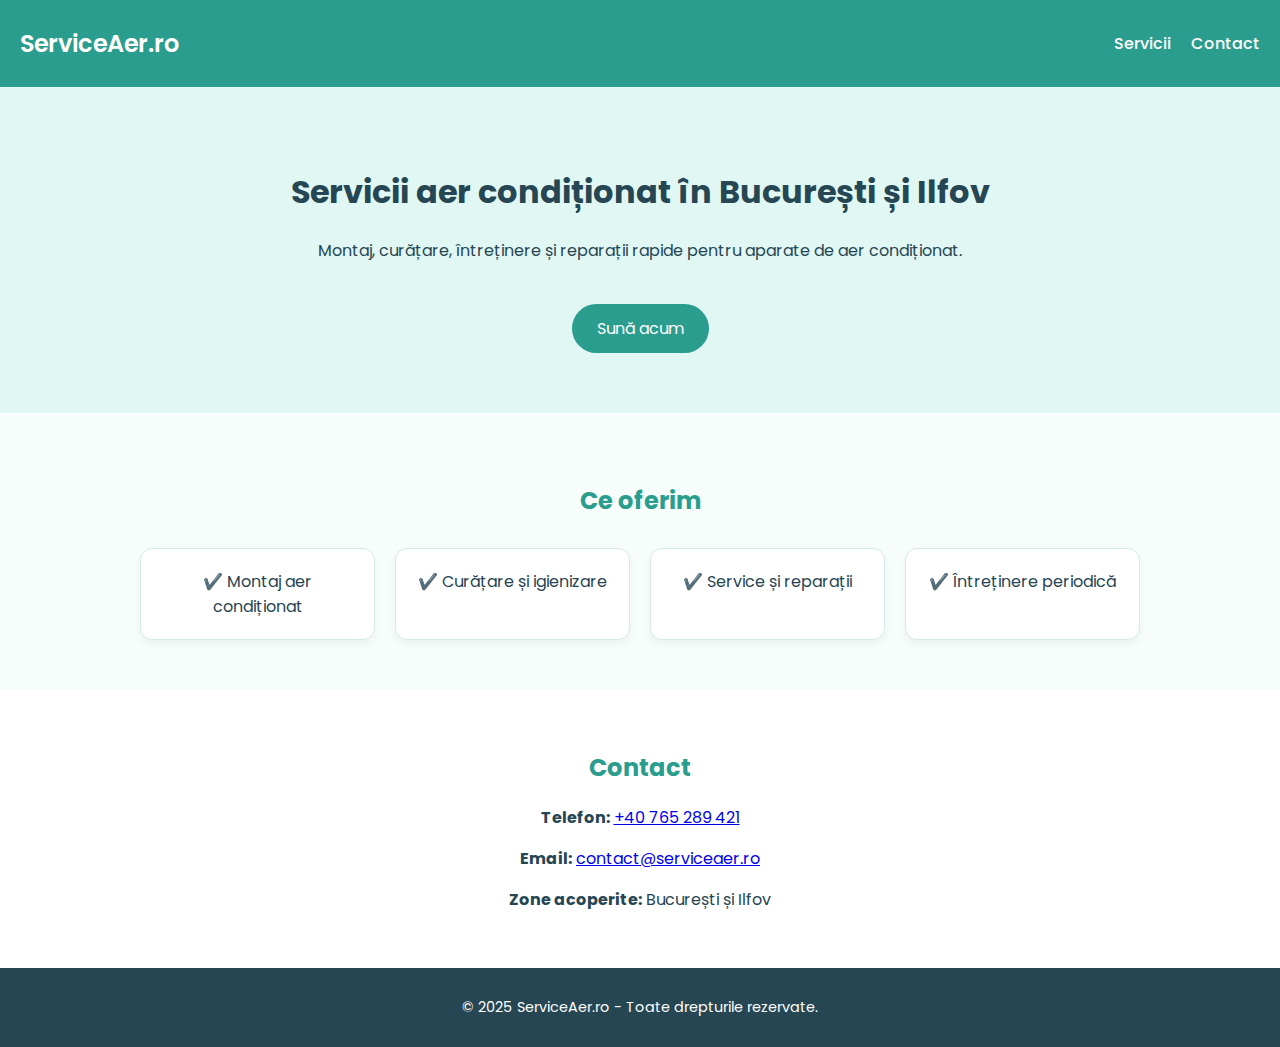
<file: index.html>
<!DOCTYPE html>
<html lang="ro">
<head>
    <meta charset="UTF-8">
    <meta name="viewport" content="width=device-width, initial-scale=1.0">
    <meta name="description" content="Service aer condiționat București și Ilfov - Montaj, curățare, întreținere, reparații rapide.">
    <title>Service Aer București | ServiceAer.ro</title>
    <link rel="stylesheet" href="styles.css?v=2">
    <link href="https://fonts.googleapis.com/css2?family=Poppins:wght@400;600&display=swap" rel="stylesheet">
</head>
<body>
<div class="page-wrapper">
    <header>
        <div class="logo">ServiceAer.ro</div>
        <nav>
            <ul>
                <li><a href="#servicii">Servicii</a></li>
                <li><a href="#contact">Contact</a></li>
            </ul>
        </nav>
    </header>

    <section class="hero">
        <h1>Servicii aer condiționat în București și Ilfov</h1>
        <p>Montaj, curățare, întreținere și reparații rapide pentru aparate de aer condiționat.</p>
        <a href="tel:+40765289421" class="call-button">Sună acum</a>
    </section>

    <section id="servicii" class="services">
        <h2>Ce oferim</h2>
        <div class="service-cards">
            <div class="card">✔️ Montaj aer condiționat</div>
            <div class="card">✔️ Curățare și igienizare</div>
            <div class="card">✔️ Service și reparații</div>
            <div class="card">✔️ Întreținere periodică</div>
        </div>
    </section>

    <section id="contact" class="contact">
        <h2>Contact</h2>
        <p><strong>Telefon:</strong> <a href="tel:+40765289421">+40 765 289 421</a></p>
        <p><strong>Email:</strong> <a href="mailto:contact@serviceaer.ro">contact@serviceaer.ro</a></p>
        <p><strong>Zone acoperite:</strong> București și Ilfov</p>
    </section>

    <footer>
        <p>&copy; 2025 ServiceAer.ro - Toate drepturile rezervate.</p>
    </footer>
</div>
</body>
</html>
</file>
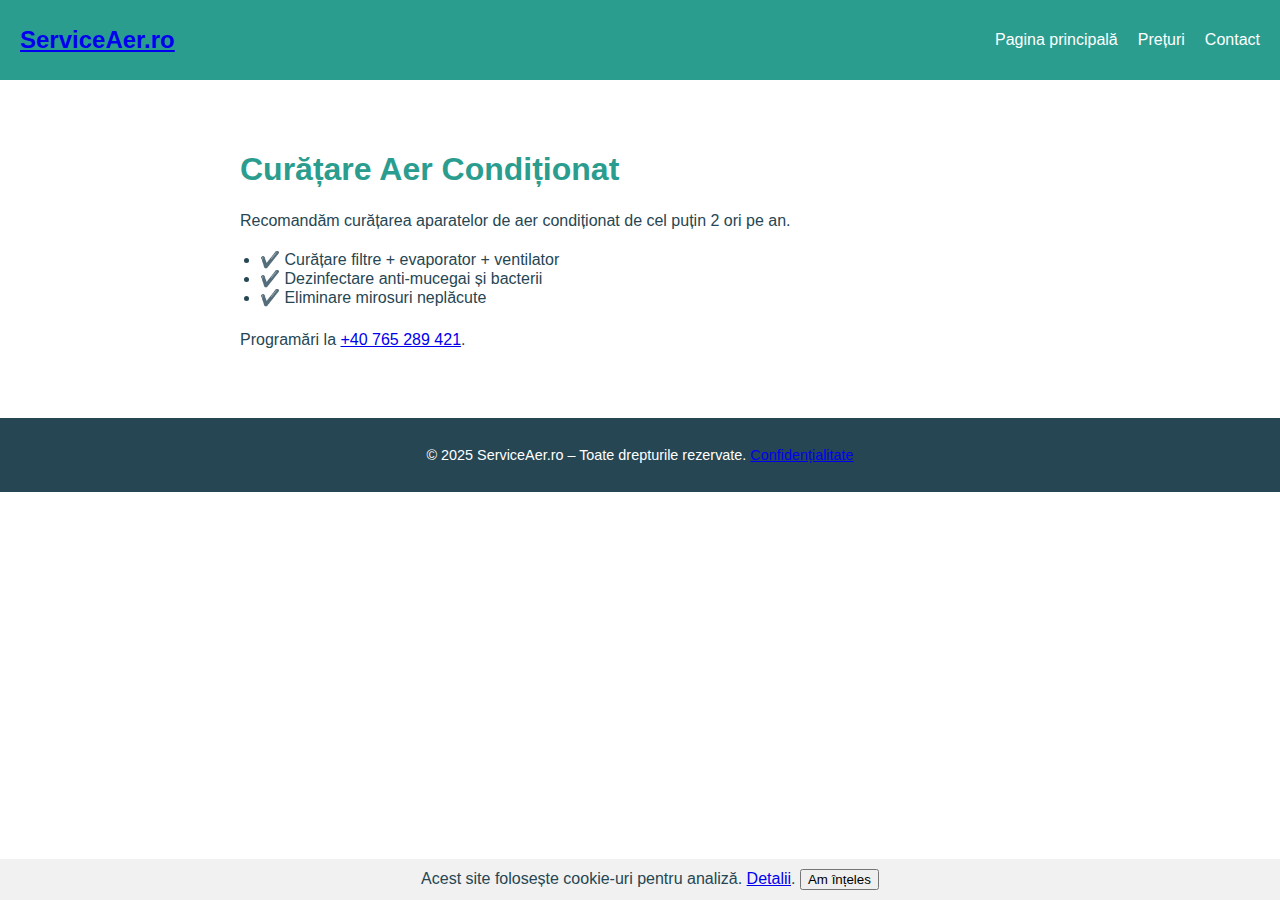
<file: curatare-aer-conditionat.html>
<!DOCTYPE html>
<html lang="ro">
<head>
  <meta charset="UTF-8" />
  <meta name="viewport" content="width=device-width, initial-scale=1" />
  <title>Curățare Aer Condiționat | Igienizare filtre și unități</title>
  <meta name="description" content="Curățare și igienizare profesională aer condiționat – eliminăm bacteriile și mirosurile neplăcute.">
  <link rel="canonical" href="https://www.serviceaer.ro/curatare-aer-conditionat.html">
  <meta name="robots" content="index, follow">
  <link rel="stylesheet" href="styles.css?v=3" />
  <!-- Google tag (gtag.js) -->
  <script async src="https://www.googletagmanager.com/gtag/js?id=G-643NTCEEEY"></script>
  <script>
    window.dataLayer = window.dataLayer || [];
    function gtag(){dataLayer.push(arguments);}
    gtag('js', new Date());

    gtag('config', 'G-643NTCEEEY');
  </script>
</head>
<body>
  
<header>
  <div class="logo"><a href="/" class="logo-link">ServiceAer.ro</a></div>
  <nav>
    <ul>
      <li><a href="/">Pagina principală</a></li>
      <li><a href="preturi.html">Prețuri</a></li>
      <li><a href="/#contact">Contact</a></li>
    </ul>
  </nav>
</header>

    <!-- <div class="logo">ServiceAer.ro</div> -->
      </header>

  <main class="seo-content">
    <h1>Curățare Aer Condiționat</h1>
    
<p>Recomandăm curățarea aparatelor de aer condiționat de cel puțin 2 ori pe an.</p>
<ul>
  <li>✔️ Curățare filtre + evaporator + ventilator</li>
  <li>✔️ Dezinfectare anti-mucegai și bacterii</li>
  <li>✔️ Eliminare mirosuri neplăcute</li>
</ul>
<p>Programări la <a href="tel:+40765289421">+40 765 289 421</a>.</p>

  </main>

  <footer>
    <p>&copy; 2025 ServiceAer.ro – Toate drepturile rezervate. <a href="politica-confidentialitate.html">Confidențialitate</a></p>
  </footer>

  
<!-- Cookie notice (global) -->
<div id="cookie-banner" style="position:fixed; bottom:0; width:100%; background:#f1f1f1; padding:10px; text-align:center; z-index:1000; display:none;">
  Acest site folosește cookie-uri pentru analiză. <a href="politica-confidentialitate.html">Detalii</a>.
  <button onclick="acceptCookies()">Am înțeles</button>
</div>

<script>
  function acceptCookies() {
    localStorage.setItem('cookiesAccepted', 'true');
    document.getElementById('cookie-banner').style.display = 'none';
  }

  window.addEventListener('DOMContentLoaded', function () {
    if (!localStorage.getItem('cookiesAccepted')) {
      document.getElementById('cookie-banner').style.display = 'block';
    }
  });
</script>
</body>
</file>
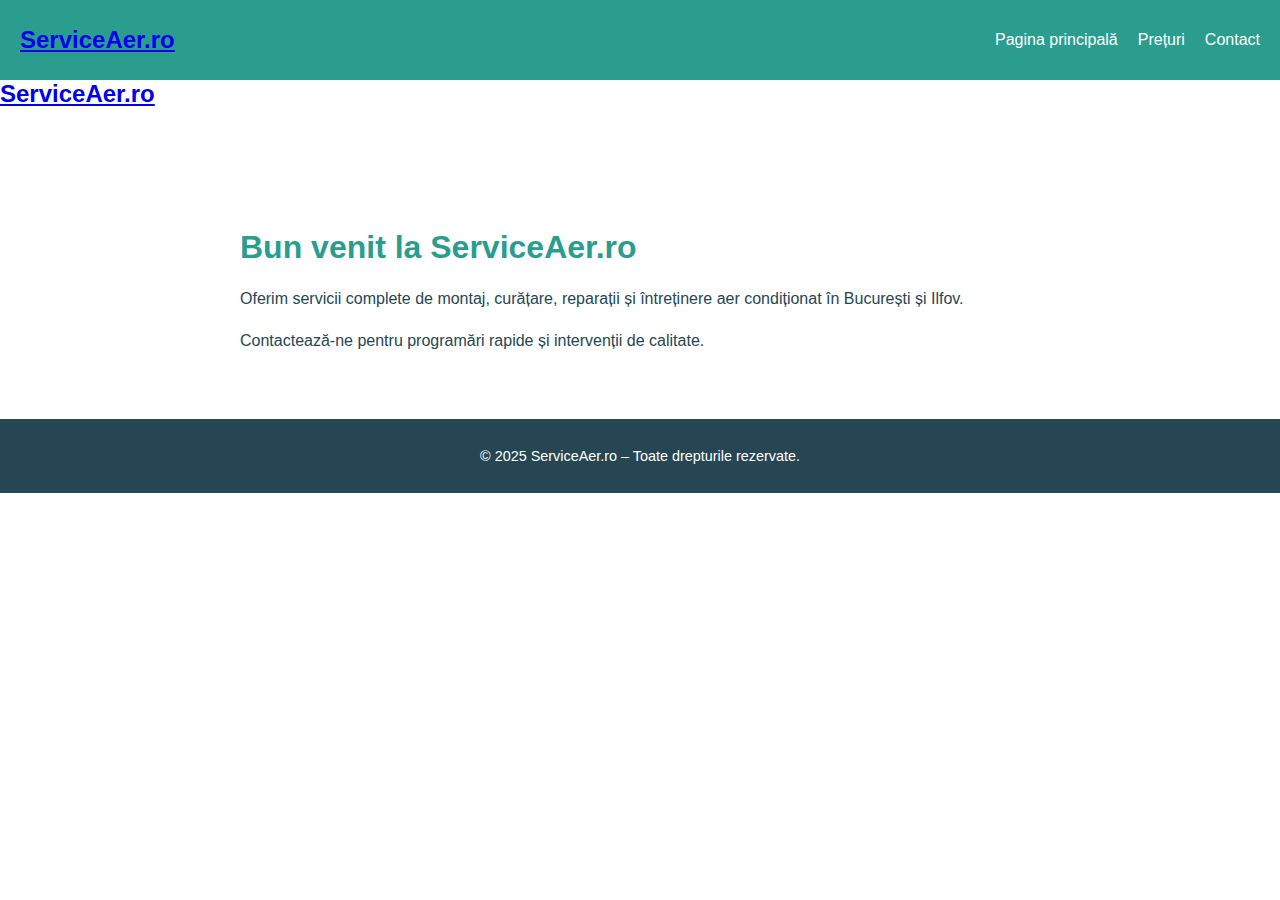
<file: home.html>
<!DOCTYPE html>
<html lang="ro">
<head>
  <meta charset="UTF-8" />
  <meta name="viewport" content="width=device-width, initial-scale=1" />
  <title>ServiceAer.ro - Servicii Aer Condiționat</title>
  <meta name="description" content="Home - ServiceAer.ro: Montaj, igienizare și reparații aer condiționat în București și Ilfov.">
  <link rel="canonical" href="https://www.serviceaer.ro/home.html">
  <link rel="stylesheet" href="styles.css?v=3" />
</head>
<body>
  
<header>
  <div class="logo"><a href="/" class="logo-link">ServiceAer.ro</a></div>
  <nav>
    <ul>
      <li><a href="/">Pagina principală</a></li>
      <li><a href="preturi.html">Prețuri</a></li>
      <li><a href="/#contact">Contact</a></li>
    </ul>
  </nav>
</header>

    <div class="logo"><a href="/" class="logo-link">ServiceAer.ro</a></div>
    <nav>
      <ul>
        <li><a href="/">Home</a></li>
        <li><a href="preturi.html">Prețuri</a></li>
        <li><a href="/#servicii">Servicii</a></li>
        <li><a href="/#contact">Contact</a></li>
      </ul>
    </nav>
  </header>

  <main class="seo-content">
    <h1>Bun venit la ServiceAer.ro</h1>
    <p>Oferim servicii complete de montaj, curățare, reparații și întreținere aer condiționat în București și Ilfov.</p>
    <p>Contactează-ne pentru programări rapide și intervenții de calitate.</p>
  </main>

  <footer>
    <p>&copy; 2025 ServiceAer.ro – Toate drepturile rezervate.</p>
  </footer>
</body>
</html>
</file>
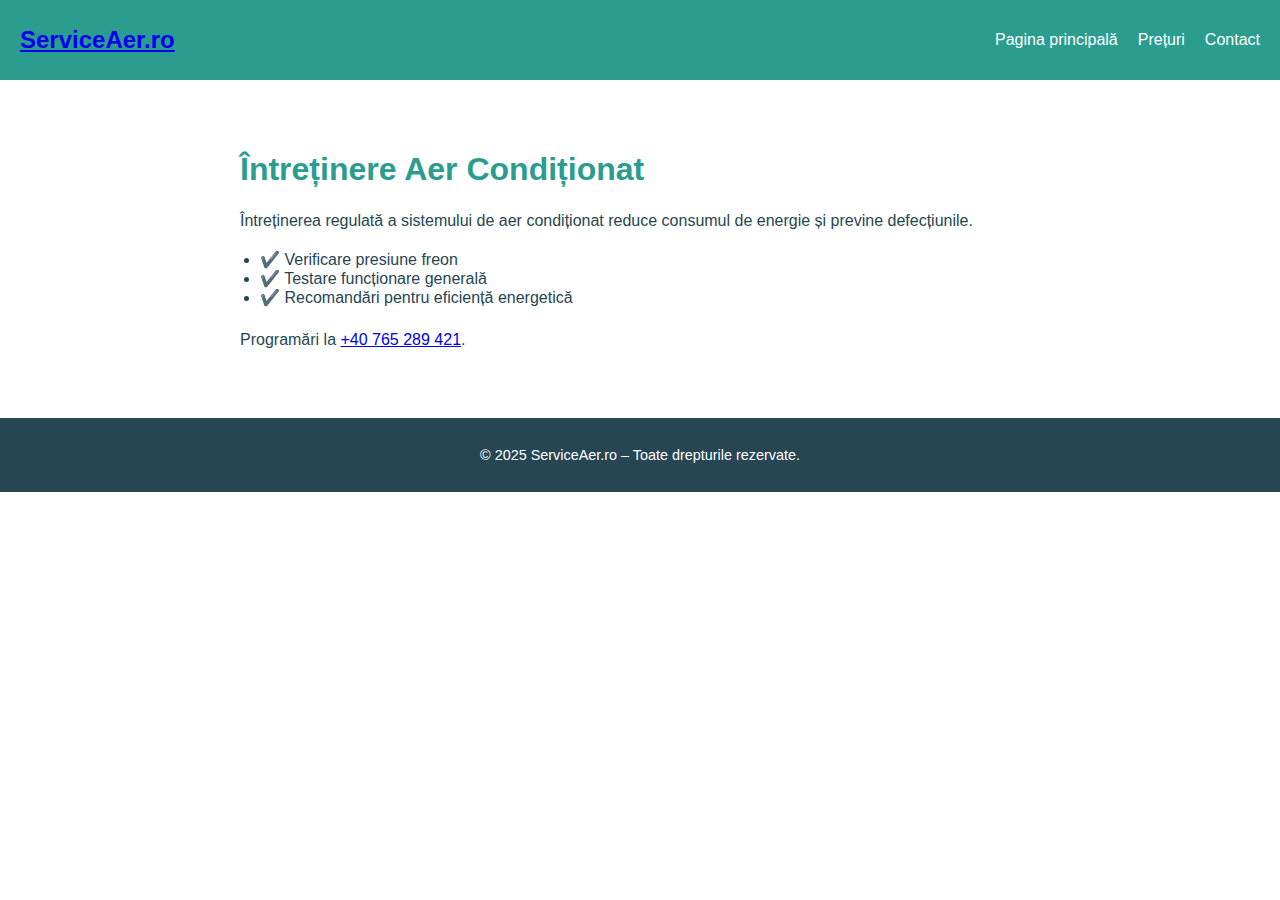
<file: intretinere-aer-conditionat.html>
<!DOCTYPE html>
<html lang="ro">
<head>
  <meta charset="UTF-8" />
  <meta name="viewport" content="width=device-width, initial-scale=1" />
  <title>Întreținere Aer Condiționat | ServiceAer.ro</title>
  <meta name="description" content="Întreținere periodică aparate AC. Prevenim defecțiuni și îți protejăm investiția.">
  <link rel="canonical" href="https://www.serviceaer.ro/intretinere-aer-conditionat.html">
  <meta name="robots" content="index, follow">
  <link rel="stylesheet" href="styles.css?v=3" />
  <!-- Google tag (gtag.js) -->
  <script async src="https://www.googletagmanager.com/gtag/js?id=G-643NTCEEEY"></script>
  <script>
    window.dataLayer = window.dataLayer || [];
    function gtag(){dataLayer.push(arguments);}
    gtag('js', new Date());

    gtag('config', 'G-643NTCEEEY');
  </script>
</head>
<body>
  
<header>
  <div class="logo"><a href="/" class="logo-link">ServiceAer.ro</a></div>
  <nav>
    <ul>
      <li><a href="/">Pagina principală</a></li>
      <li><a href="preturi.html">Prețuri</a></li>
      <li><a href="/#contact">Contact</a></li>
    </ul>
  </nav>
</header>

    <!-- <div class="logo">ServiceAer.ro</div> -->
      </header>

  <main class="seo-content">
    <h1>Întreținere Aer Condiționat</h1>
    
<p>Întreținerea regulată a sistemului de aer condiționat reduce consumul de energie și previne defecțiunile.</p>
<ul>
  <li>✔️ Verificare presiune freon</li>
  <li>✔️ Testare funcționare generală</li>
  <li>✔️ Recomandări pentru eficiență energetică</li>
</ul>
<p>Programări la <a href="tel:+40765289421">+40 765 289 421</a>.</p>

  </main>

  <footer>
    <p>&copy; 2025 ServiceAer.ro – Toate drepturile rezervate.</p>
  </footer>
</body>
</html>
</file>
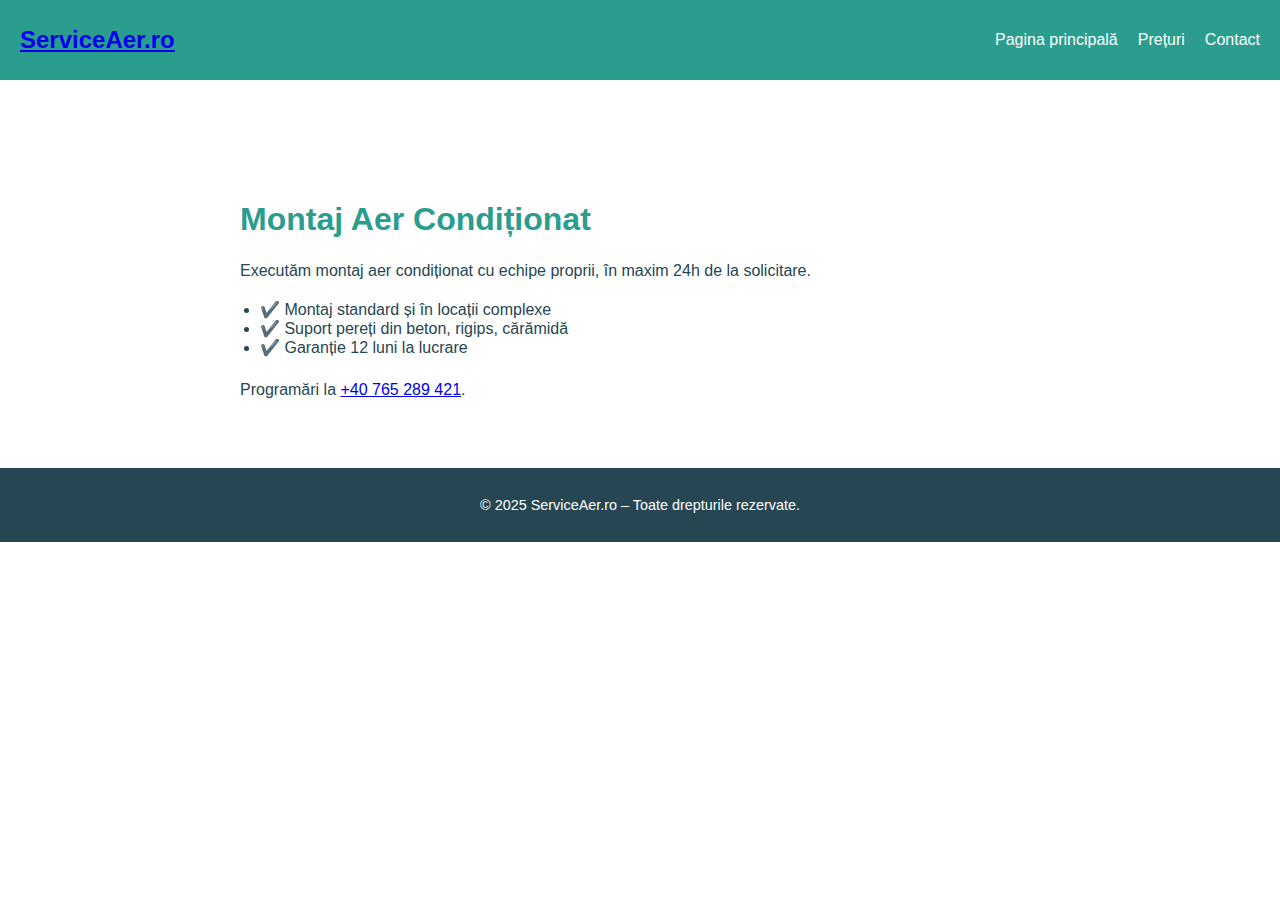
<file: montaj-aer-conditionat.html>
<!DOCTYPE html>
<html lang="ro">
<head>
  <meta charset="UTF-8" />
  <meta name="viewport" content="width=device-width, initial-scale=1" />
  <title>Montaj Aer Condiționat | ServiceAer.ro</title>
  <meta name="description" content="Montaj aer condiționat București și Ilfov – profesional și cu garanție. Programează acum!">
  <link rel="canonical" href="https://www.serviceaer.ro/montaj-aer-conditionat.html">
  <meta name="robots" content="index, follow">
  <link rel="stylesheet" href="styles.css?v=2" />
</head>
<body>
  
<header>
  <div class="logo"><a href="/" class="logo-link">ServiceAer.ro</a></div>
  <nav>
    <ul>
      <li><a href="/">Pagina principală</a></li>
      <li><a href="preturi.html">Prețuri</a></li>
      <li><a href="/#contact">Contact</a></li>
    </ul>
  </nav>
</header>

    <!-- <div class="logo">ServiceAer.ro</div> -->
    <nav>
      <ul>
        <li><a href="/#servicii">Servicii</a></li>
        <li><a href="/#contact">Contact</a></li>
      </ul>
    </nav>
  </header>

  <main class="seo-content">
    <h1>Montaj Aer Condiționat</h1>
    
<p>Executăm montaj aer condiționat cu echipe proprii, în maxim 24h de la solicitare.</p>
<ul>
  <li>✔️ Montaj standard și în locații complexe</li>
  <li>✔️ Suport pereți din beton, rigips, cărămidă</li>
  <li>✔️ Garanție 12 luni la lucrare</li>
</ul>
<p>Programări la <a href="tel:+40765289421">+40 765 289 421</a>.</p>

  </main>

  <footer>
    <p>&copy; 2025 ServiceAer.ro – Toate drepturile rezervate.</p>
  </footer>
</body>
</html>
</file>
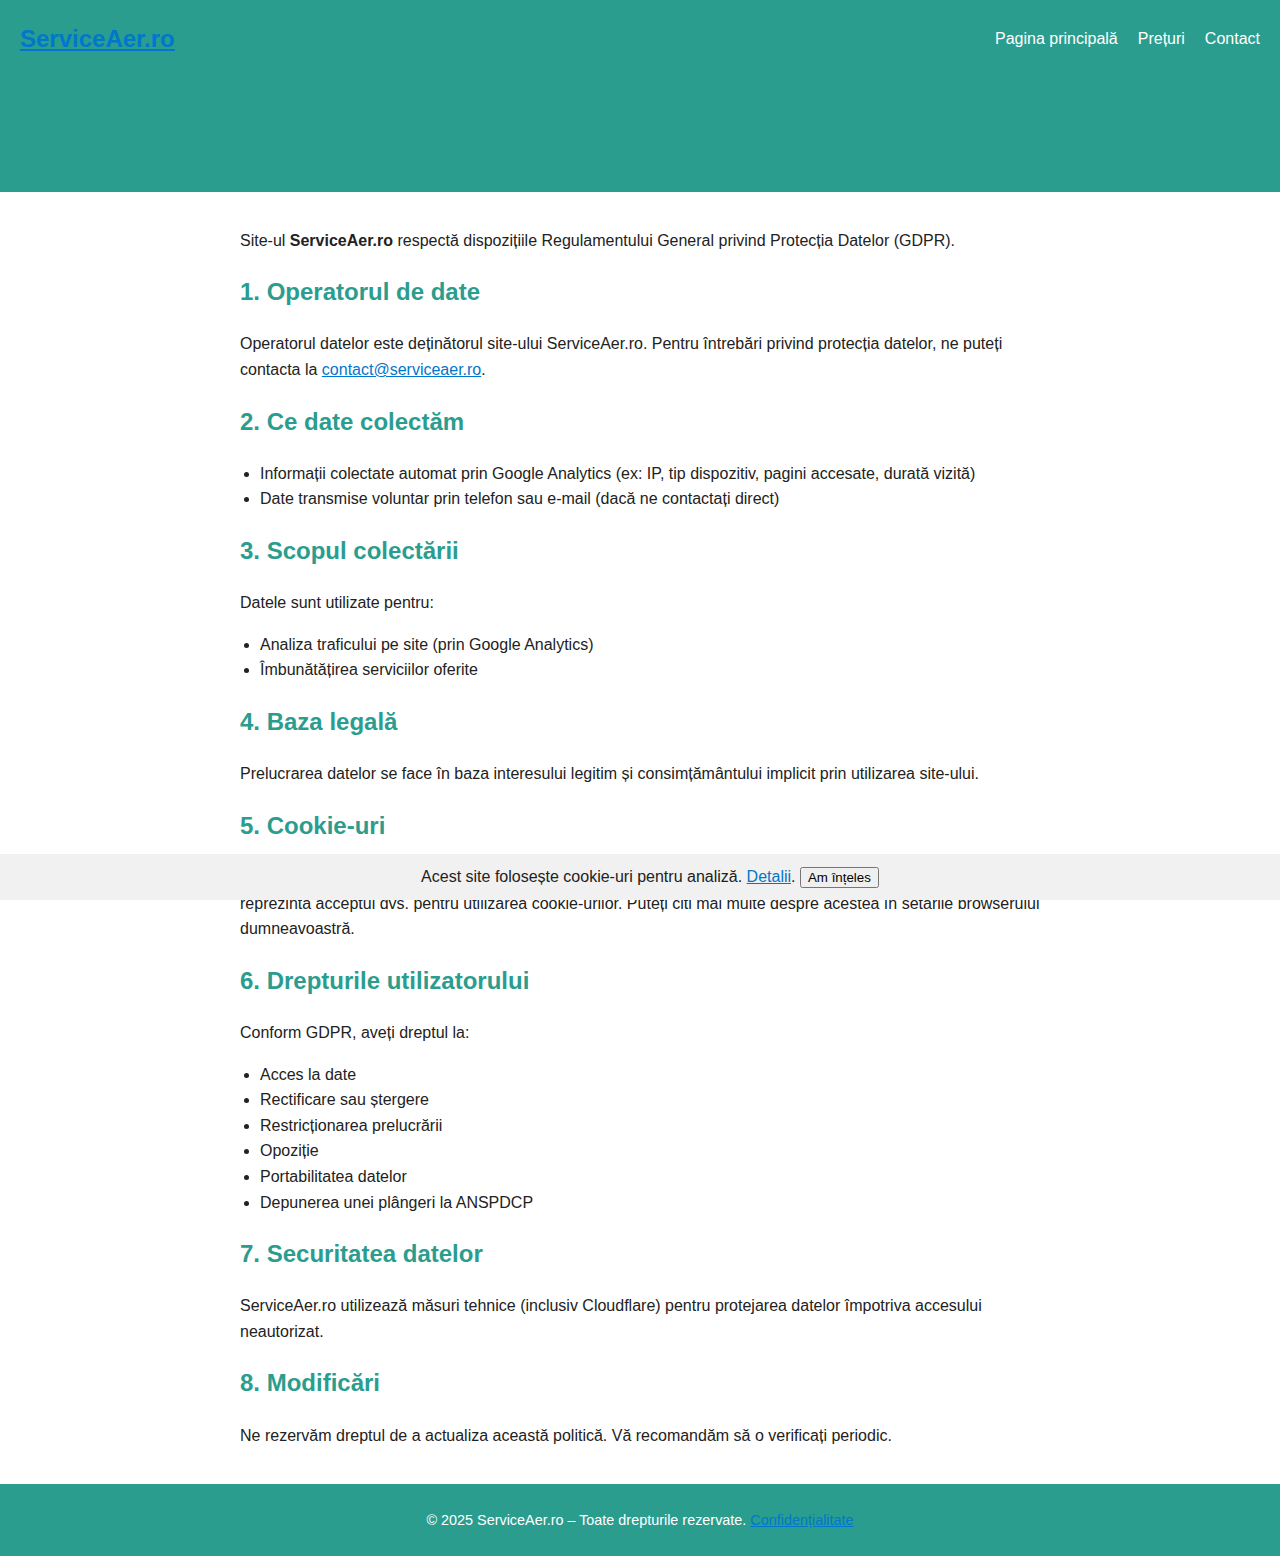
<file: politica-confidentialitate.html>
<!DOCTYPE html>

<html lang="ro">
<head>
<meta charset="utf-8"/>
<title>Politica de Confidențialitate | ServiceAer.ro</title>
<meta content="width=device-width, initial-scale=1" name="viewport"/>
<meta content="index, follow" name="robots"/>
<link href="styles.css?v=4" rel="stylesheet"/>
<style>
  body {
    font-family: Arial, sans-serif;
    line-height: 1.6;
    margin: 0;
    padding: 0;
    background: #fff;
    color: #222;
  }
  main {
    padding: 20px;
    max-width: 800px;
    margin: auto;
  }
  header, footer {
    background-color: #2a9d8f;
    color: white;
    padding: 10px 20px;
  }
  h1, h2 {
    color: #2a9d8f;
  }
  ul {
    padding-left: 20px;
  }
  a {
    color: #0077cc;
  }
</style></head>
<body><header>
<div class="logo"><a class="logo-link" href="/">ServiceAer.ro</a></div>
<nav>
<ul>
<li><a href="/">Pagina principală</a></li>
<li><a href="preturi.html">Prețuri</a></li>
<li><a href="/#contact">Contact</a></li>
</ul>
</nav>
</header>
<header>
<h1>Politica de Confidențialitate</h1>
</header>
<main>
<p>Site-ul <strong>ServiceAer.ro</strong> respectă dispozițiile Regulamentului General privind Protecția Datelor (GDPR).</p>
<h2>1. Operatorul de date</h2>
<p>Operatorul datelor este deținătorul site-ului ServiceAer.ro. Pentru întrebări privind protecția datelor, ne puteți contacta la <a href="mailto:contact@serviceaer.ro">contact@serviceaer.ro</a>.</p>
<h2>2. Ce date colectăm</h2>
<ul>
<li>Informații colectate automat prin Google Analytics (ex: IP, tip dispozitiv, pagini accesate, durată vizită)</li>
<li>Date transmise voluntar prin telefon sau e-mail (dacă ne contactați direct)</li>
</ul>
<h2>3. Scopul colectării</h2>
<p>Datele sunt utilizate pentru:</p>
<ul>
<li>Analiza traficului pe site (prin Google Analytics)</li>
<li>Îmbunătățirea serviciilor oferite</li>
</ul>
<h2>4. Baza legală</h2>
<p>Prelucrarea datelor se face în baza interesului legitim și consimțământului implicit prin utilizarea site-ului.</p>
<h2>5. Cookie-uri</h2>
<p>Site-ul folosește cookie-uri Google Analytics pentru a înțelege cum este utilizat. Navigarea în continuare reprezintă acceptul dvs. pentru utilizarea cookie-urilor. Puteți citi mai multe despre acestea în setările browserului dumneavoastră.</p>
<h2>6. Drepturile utilizatorului</h2>
<p>Conform GDPR, aveți dreptul la:</p>
<ul>
<li>Acces la date</li>
<li>Rectificare sau ștergere</li>
<li>Restricționarea prelucrării</li>
<li>Opoziție</li>
<li>Portabilitatea datelor</li>
<li>Depunerea unei plângeri la ANSPDCP</li>
</ul>
<h2>7. Securitatea datelor</h2>
<p>ServiceAer.ro utilizează măsuri tehnice (inclusiv Cloudflare) pentru protejarea datelor împotriva accesului neautorizat.</p>
<h2>8. Modificări</h2>
<p>Ne rezervăm dreptul de a actualiza această politică. Vă recomandăm să o verificați periodic.</p>
</main>
<footer>
<p>© 2025 ServiceAer.ro – Toate drepturile rezervate. <a href="politica-confidentialitate.html">Confidențialitate</a></p>
</footer>
<!-- Cookie notice (global) -->
<div id="cookie-banner" style="position:fixed; bottom:0; width:100%; background:#f1f1f1; padding:10px; text-align:center; z-index:1000; display:none;">
  Acest site folosește cookie-uri pentru analiză. <a href="politica-confidentialitate.html">Detalii</a>.
  <button onclick="acceptCookies()">Am înțeles</button>
</div>
<script>
  function acceptCookies() {
    localStorage.setItem('cookiesAccepted', 'true');
    document.getElementById('cookie-banner').style.display = 'none';
  }

  window.addEventListener('DOMContentLoaded', function () {
    if (!localStorage.getItem('cookiesAccepted')) {
      document.getElementById('cookie-banner').style.display = 'block';
    }
  });
</script>
</body>
</html>
</file>
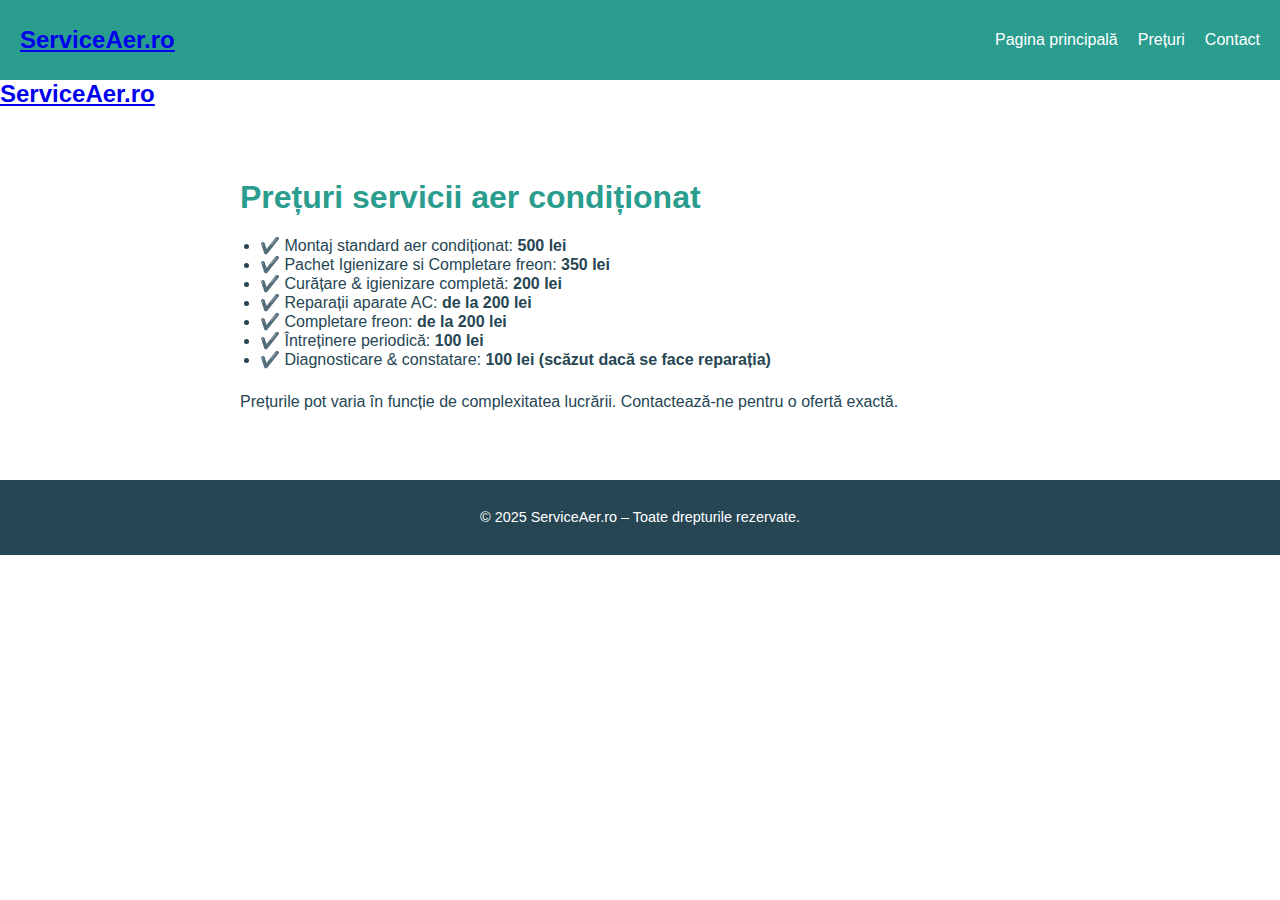
<file: preturi.html>
<!DOCTYPE html>
<html lang="ro">
<head>
  <meta charset="UTF-8" />
  <meta name="viewport" content="width=device-width, initial-scale=1" />
  <title>Prețuri Montaj și Curățare Aer Condiționat | ServiceAer.ro</title>
  <meta name="description" content="Lista completă de prețuri pentru montaj, igienizare și reparații aer condiționat.">
  <link rel="canonical" href="https://www.serviceaer.ro/preturi.html">
  <link rel="stylesheet" href="styles.css?v=3" />
</head>
<body>
  
<header>
  <div class="logo"><a href="/" class="logo-link">ServiceAer.ro</a></div>
  <nav>
    <ul>
      <li><a href="/">Pagina principală</a></li>
      <li><a href="preturi.html">Prețuri</a></li>
      <li><a href="/#contact">Contact</a></li>
    </ul>
  </nav>
</header>

    <div class="logo"><a href="/" class="logo-link">ServiceAer.ro</a></div>
      </header>

  <main class="seo-content">
    <h1>Prețuri servicii aer condiționat</h1>
    <ul>
      <li>✔️ Montaj standard aer condiționat: <strong>500 lei</strong></li>
      <li>✔️ Pachet Igienizare si Completare freon: <strong>350 lei</strong></li>
      <li>✔️ Curățare & igienizare completă: <strong>200 lei</strong></li>
      <li>✔️ Reparații aparate AC: <strong>de la 200 lei</strong></li>
      <li>✔️ Completare freon: <strong>de la 200 lei</strong></li>
      <li>✔️ Întreținere periodică: <strong>100 lei</strong></li>
      <li>✔️ Diagnosticare & constatare: <strong>100 lei (scăzut dacă se face reparația)</strong></li>
    </ul>
    <p>Prețurile pot varia în funcție de complexitatea lucrării. Contactează-ne pentru o ofertă exactă.</p>
  </main>

  <footer>
    <p>&copy; 2025 ServiceAer.ro – Toate drepturile rezervate.</p>
  </footer>
</body>
</html>
</file>
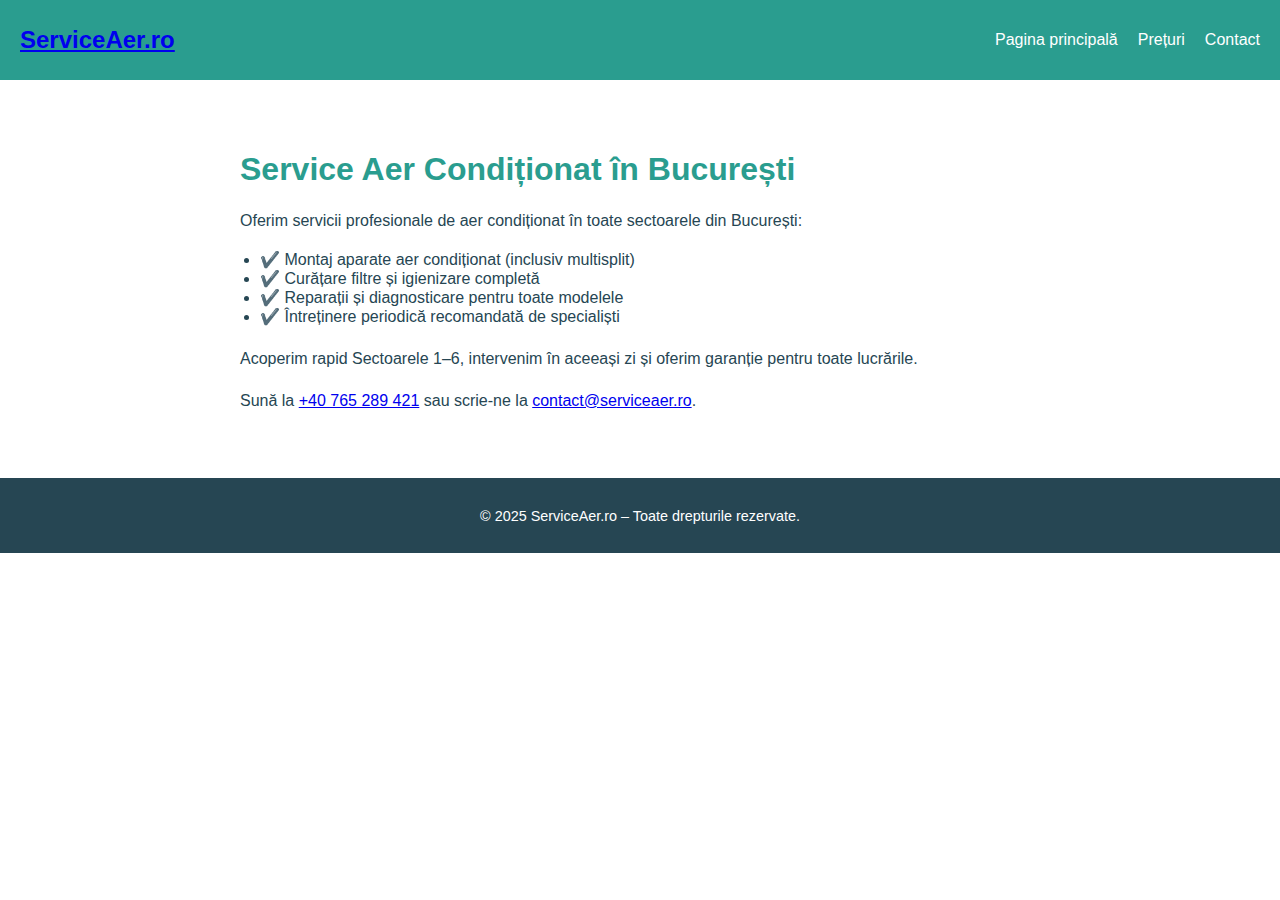
<file: service-aer-bucuresti.html>
<!DOCTYPE html>
<html lang="ro">
<head>
  <meta charset="UTF-8" />
  <meta name="viewport" content="width=device-width, initial-scale=1" />
  <title>Service Aer Condiționat București | ServiceAer.ro</title>
  <meta name="description" content="Servicii aer condiționat în București: montaj, curățare, reparații rapide. Disponibili în toate sectoarele.">
  <link rel="canonical" href="https://www.serviceaer.ro/service-aer-bucuresti.html">
  <meta name="robots" content="index, follow">
  <link rel="stylesheet" href="styles.css?v=3" />
</head>
<body>
  
<header>
  <div class="logo"><a href="/" class="logo-link">ServiceAer.ro</a></div>
  <nav>
    <ul>
      <li><a href="/">Pagina principală</a></li>
      <li><a href="preturi.html">Prețuri</a></li>
      <li><a href="/#contact">Contact</a></li>
    </ul>
  </nav>
</header>

    <!-- <div class="logo">ServiceAer.ro</div> -->
      </header>

  <main class="seo-content">
    <h1>Service Aer Condiționat în București</h1>
    <p>Oferim servicii profesionale de aer condiționat în toate sectoarele din București:</p>
    <ul>
      <li>✔️ Montaj aparate aer condiționat (inclusiv multisplit)</li>
      <li>✔️ Curățare filtre și igienizare completă</li>
      <li>✔️ Reparații și diagnosticare pentru toate modelele</li>
      <li>✔️ Întreținere periodică recomandată de specialiști</li>
    </ul>
    <p>Acoperim rapid Sectoarele 1–6, intervenim în aceeași zi și oferim garanție pentru toate lucrările.</p>
    <p>Sună la <a href="tel:+40765289421">+40 765 289 421</a> sau scrie-ne la <a href="mailto:contact@serviceaer.ro">contact@serviceaer.ro</a>.</p>
  </main>

  <footer>
    <p>&copy; 2025 ServiceAer.ro – Toate drepturile rezervate.</p>
  </footer>
</body>
</html>
</file>
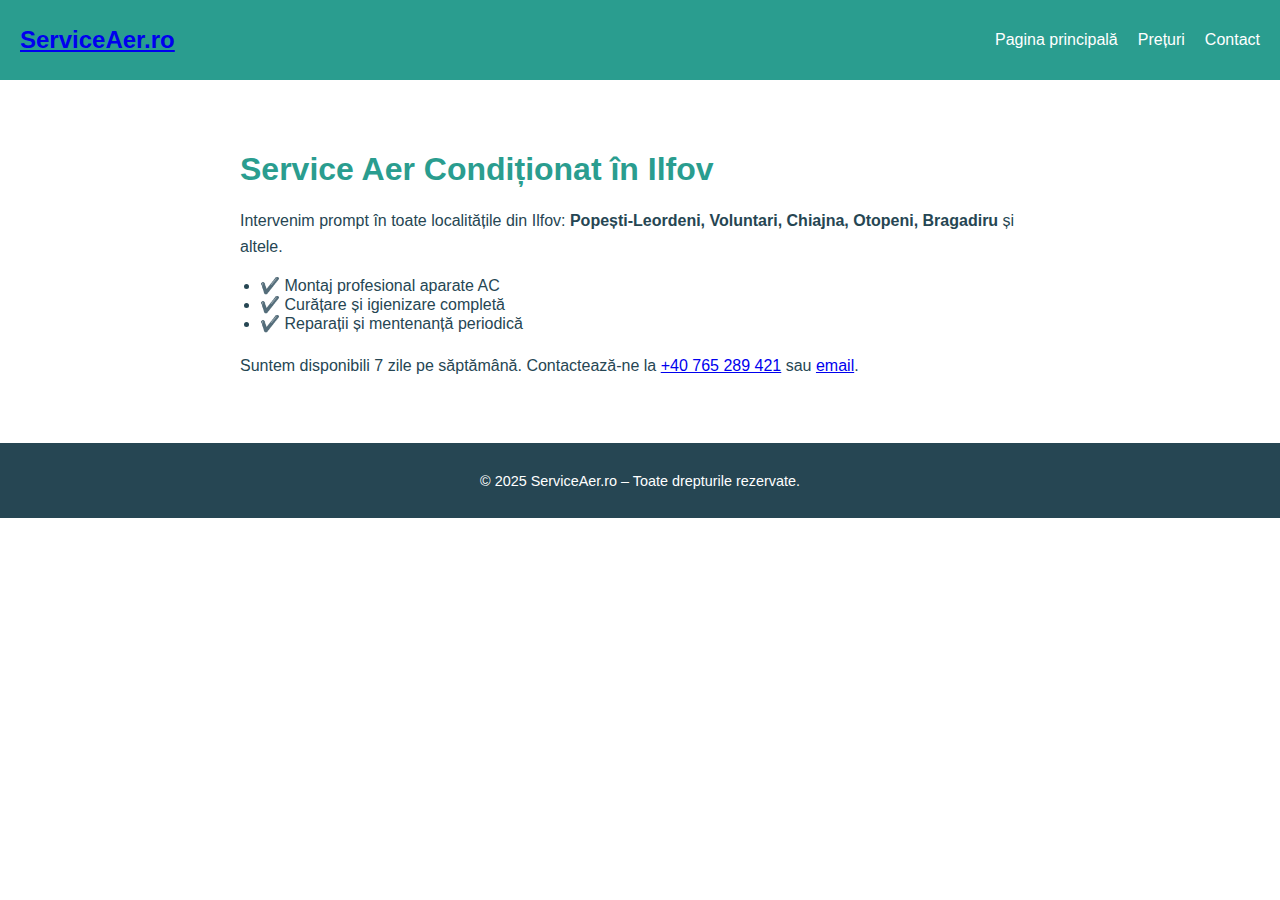
<file: service-aer-ilfov.html>
<!DOCTYPE html>
<html lang="ro">
<head>
  <meta charset="UTF-8" />
  <meta name="viewport" content="width=device-width, initial-scale=1" />
  <title>Service Aer Condiționat Ilfov | ServiceAer.ro</title>
  <meta name="description" content="Service aer condiționat în Ilfov – Popești-Leordeni, Voluntari, Chiajna. Montaj, curățare, reparații.">
  <link rel="canonical" href="https://www.serviceaer.ro/service-aer-ilfov.html">
  <meta name="robots" content="index, follow">
  <link rel="stylesheet" href="styles.css?v=3" />
</head>
<body>
  
<header>
  <div class="logo"><a href="/" class="logo-link">ServiceAer.ro</a></div>
  <nav>
    <ul>
      <li><a href="/">Pagina principală</a></li>
      <li><a href="preturi.html">Prețuri</a></li>
      <li><a href="/#contact">Contact</a></li>
    </ul>
  </nav>
</header>

    <!-- <div class="logo">ServiceAer.ro</div> -->
      </header>

  <main class="seo-content">
    <h1>Service Aer Condiționat în Ilfov</h1>
    <p>Intervenim prompt în toate localitățile din Ilfov: <strong>Popești-Leordeni, Voluntari, Chiajna, Otopeni, Bragadiru</strong> și altele.</p>
    <ul>
      <li>✔️ Montaj profesional aparate AC</li>
      <li>✔️ Curățare și igienizare completă</li>
      <li>✔️ Reparații și mentenanță periodică</li>
    </ul>
    <p>Suntem disponibili 7 zile pe săptămână. Contactează-ne la <a href="tel:+40765289421">+40 765 289 421</a> sau <a href="mailto:contact@serviceaer.ro">email</a>.</p>
  </main>

  <footer>
    <p>&copy; 2025 ServiceAer.ro – Toate drepturile rezervate.</p>
  </footer>
</body>
</html>
</file>
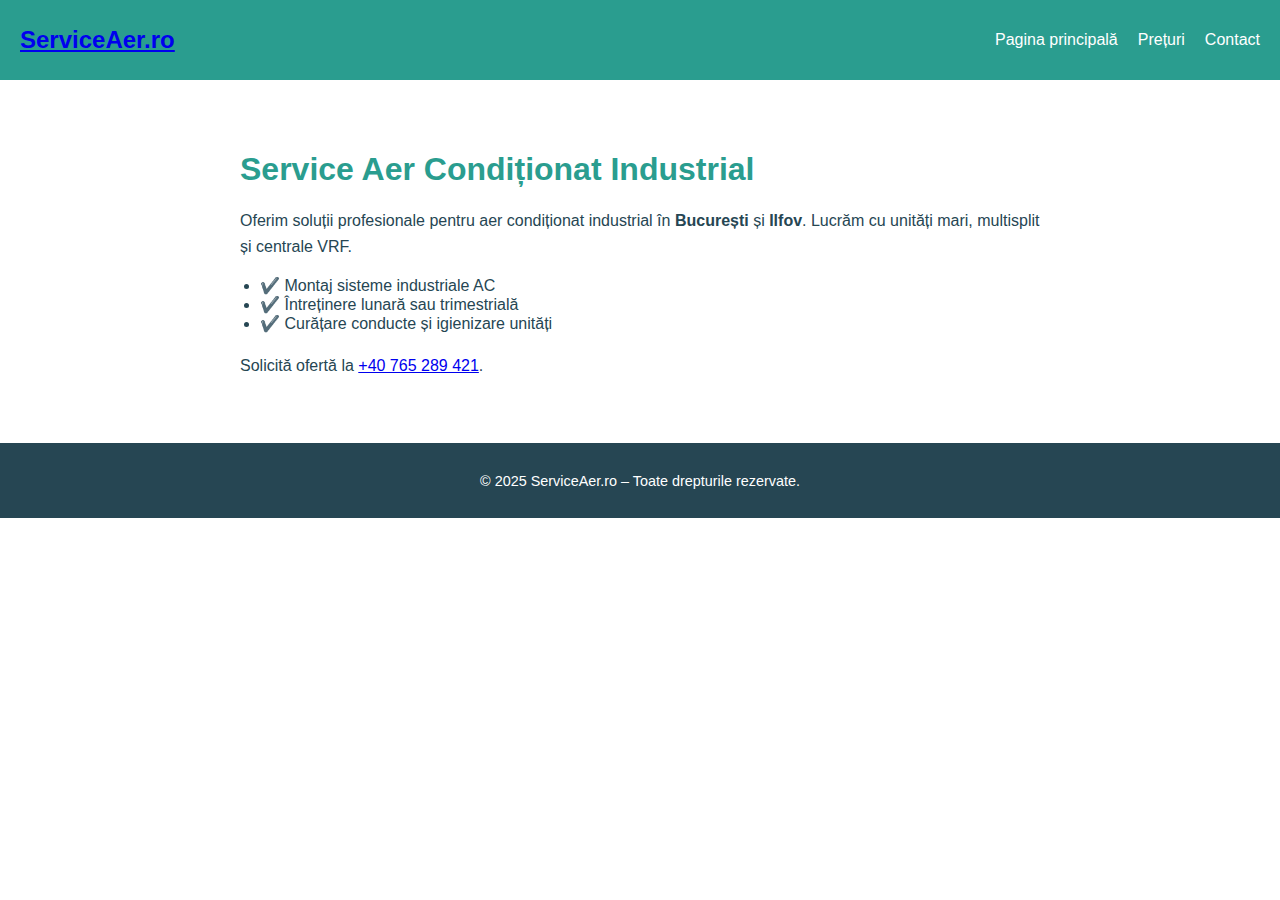
<file: service-aer-industrial.html>
<!DOCTYPE html>
<html lang="ro">
<head>
  <meta charset="UTF-8" />
  <meta name="viewport" content="width=device-width, initial-scale=1" />
  <title>Service Aer Condiționat Industrial | București & Ilfov</title>
  <meta name="description" content="Servicii aer condiționat industrial pentru hale, birouri și spații comerciale. Montaj și întreținere profesionistă.">
  <link rel="canonical" href="https://www.serviceaer.ro/service-aer-industrial.html">
  <meta name="robots" content="index, follow">
  <link rel="stylesheet" href="styles.css?v=3" />
  <!-- Google tag (gtag.js) -->
  <script async src="https://www.googletagmanager.com/gtag/js?id=G-643NTCEEEY"></script>
  <script>
    window.dataLayer = window.dataLayer || [];
    function gtag(){dataLayer.push(arguments);}
    gtag('js', new Date());

    gtag('config', 'G-643NTCEEEY');
  </script>
</head>
<body>
  
<header>
  <div class="logo"><a href="/" class="logo-link">ServiceAer.ro</a></div>
  <nav>
    <ul>
      <li><a href="/">Pagina principală</a></li>
      <li><a href="preturi.html">Prețuri</a></li>
      <li><a href="/#contact">Contact</a></li>
    </ul>
  </nav>
</header>

    <!-- <div class="logo">ServiceAer.ro</div> -->
      </header>

  <main class="seo-content">
    <h1>Service Aer Condiționat Industrial</h1>
    
<p>Oferim soluții profesionale pentru aer condiționat industrial în <strong>București</strong> și <strong>Ilfov</strong>. Lucrăm cu unități mari, multisplit și centrale VRF.</p>
<ul>
  <li>✔️ Montaj sisteme industriale AC</li>
  <li>✔️ Întreținere lunară sau trimestrială</li>
  <li>✔️ Curățare conducte și igienizare unități</li>
</ul>
<p>Solicită ofertă la <a href="tel:+40765289421">+40 765 289 421</a>.</p>

  </main>

  <footer>
    <p>&copy; 2025 ServiceAer.ro – Toate drepturile rezervate.</p>
  </footer>
</body>
</html>
</file>
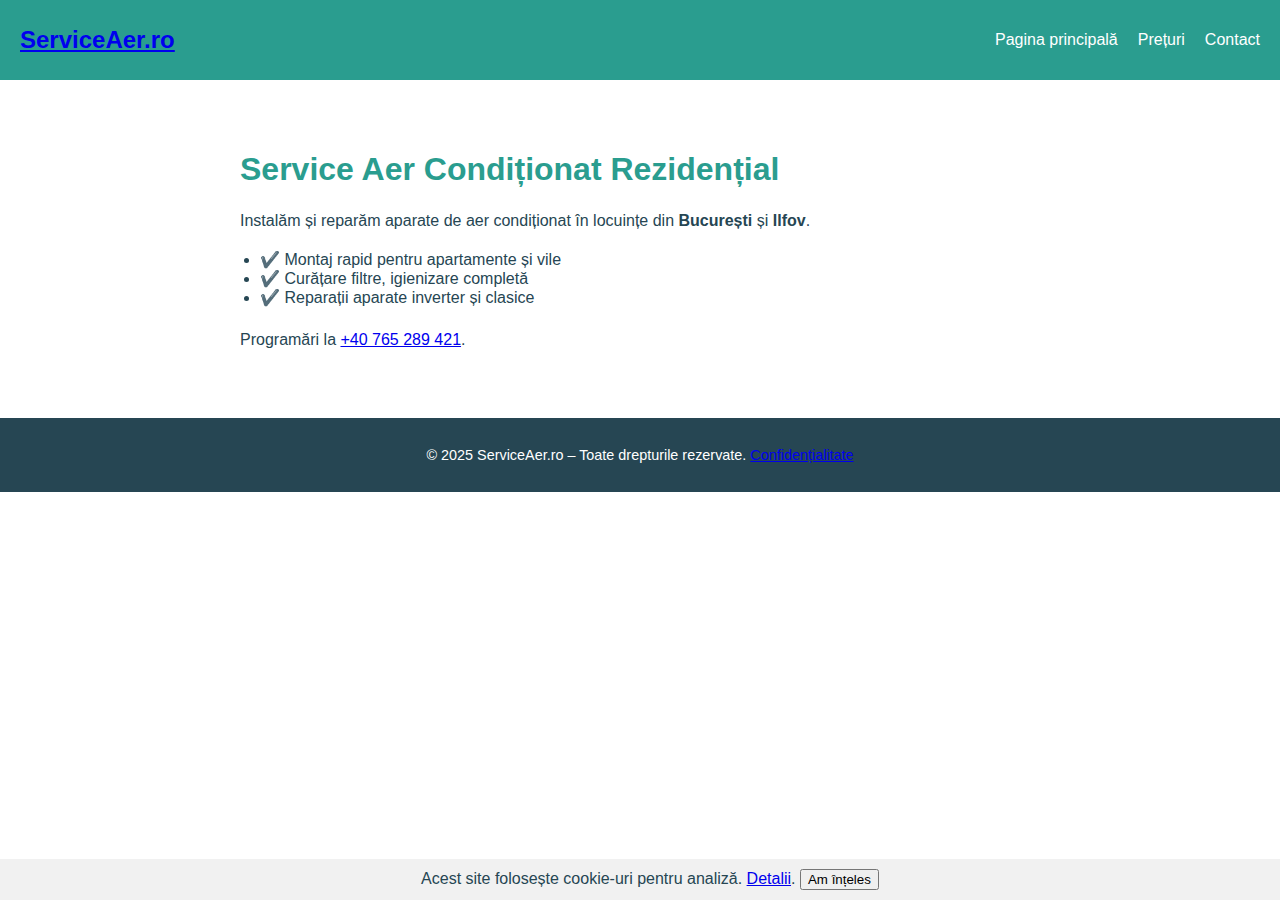
<file: service-aer-rezidential.html>
<!DOCTYPE html>
<html lang="ro">
<head>
  <meta charset="UTF-8" />
  <meta name="viewport" content="width=device-width, initial-scale=1" />
  <title>Service Aer Condiționat Rezidențial | ServiceAer.ro</title>
  <meta name="description" content="Reparații și întreținere aer condiționat pentru apartamente și case. Intervenim rapid în toate sectoarele.">
  <link rel="canonical" href="https://www.serviceaer.ro/service-aer-rezidential.html">
  <meta name="robots" content="index, follow">
  <link rel="stylesheet" href="styles.css?v=3" />
  <!-- Google tag (gtag.js) -->
  <script async src="https://www.googletagmanager.com/gtag/js?id=G-643NTCEEEY"></script>
  <script>
    window.dataLayer = window.dataLayer || [];
    function gtag(){dataLayer.push(arguments);}
    gtag('js', new Date());

    gtag('config', 'G-643NTCEEEY');
  </script>
</head>
<body>
  
<header>
  <div class="logo"><a href="/" class="logo-link">ServiceAer.ro</a></div>
  <nav>
    <ul>
      <li><a href="/">Pagina principală</a></li>
      <li><a href="preturi.html">Prețuri</a></li>
      <li><a href="/#contact">Contact</a></li>
    </ul>
  </nav>
</header>

    <!-- <div class="logo">ServiceAer.ro</div> -->
      </header>

  <main class="seo-content">
    <h1>Service Aer Condiționat Rezidențial</h1>
    
<p>Instalăm și reparăm aparate de aer condiționat în locuințe din <strong>București</strong> și <strong>Ilfov</strong>.</p>
<ul>
  <li>✔️ Montaj rapid pentru apartamente și vile</li>
  <li>✔️ Curățare filtre, igienizare completă</li>
  <li>✔️ Reparații aparate inverter și clasice</li>
</ul>
<p>Programări la <a href="tel:+40765289421">+40 765 289 421</a>.</p>

  </main>

  <footer>
    <p>&copy; 2025 ServiceAer.ro – Toate drepturile rezervate. <a href="politica-confidentialitate.html">Confidențialitate</a></p>
  </footer>

  
<!-- Cookie notice (global) -->
<div id="cookie-banner" style="position:fixed; bottom:0; width:100%; background:#f1f1f1; padding:10px; text-align:center; z-index:1000; display:none;">
  Acest site folosește cookie-uri pentru analiză. <a href="politica-confidentialitate.html">Detalii</a>.
  <button onclick="acceptCookies()">Am înțeles</button>
</div>

<script>
  function acceptCookies() {
    localStorage.setItem('cookiesAccepted', 'true');
    document.getElementById('cookie-banner').style.display = 'none';
  }

  window.addEventListener('DOMContentLoaded', function () {
    if (!localStorage.getItem('cookiesAccepted')) {
      document.getElementById('cookie-banner').style.display = 'block';
    }
  });
</script>
</body>
</file>
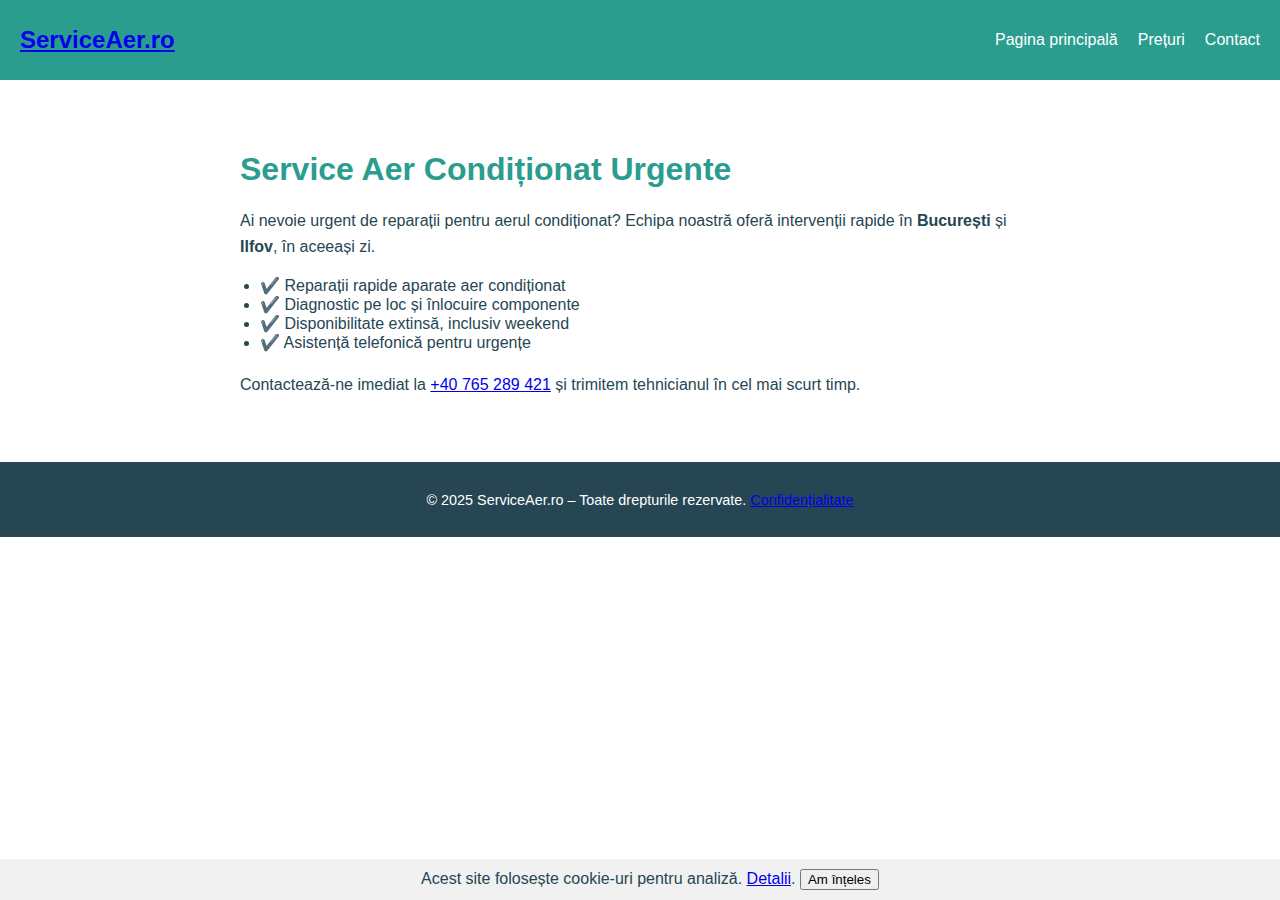
<file: service-aer-urgente.html>
<!DOCTYPE html>
<html lang="ro">
<head>
  <meta charset="UTF-8" />
  <meta name="viewport" content="width=device-width, initial-scale=1" />
  <title>Service Aer Condiționat Urgente | București & Ilfov</title>
  <meta name="description" content="Intervenții urgente pentru aer condiționat. Reparații rapide în București și Ilfov. Sună acum!">
  <meta name="robots" content="index, follow">
  <link rel="canonical" href="https://www.serviceaer.ro/service-aer-urgente.html">
  <link rel="stylesheet" href="styles.css?v=3" />
  <!-- Google tag (gtag.js) -->
  <script async src="https://www.googletagmanager.com/gtag/js?id=G-643NTCEEEY"></script>
  <script>
    window.dataLayer = window.dataLayer || [];
    function gtag(){dataLayer.push(arguments);}
    gtag('js', new Date());

    gtag('config', 'G-643NTCEEEY');
  </script>
</head>
<body>
  
<header>
  <div class="logo"><a href="/" class="logo-link">ServiceAer.ro</a></div>
  <nav>
    <ul>
      <li><a href="/">Pagina principală</a></li>
      <li><a href="preturi.html">Prețuri</a></li>
      <li><a href="/#contact">Contact</a></li>
    </ul>
  </nav>
</header>

    <!-- <div class="logo">ServiceAer.ro</div> -->
      </header>

  <main class="seo-content">
    <h1>Service Aer Condiționat Urgente</h1>
    <p>Ai nevoie urgent de reparații pentru aerul condiționat? Echipa noastră oferă intervenții rapide în <strong>București</strong> și <strong>Ilfov</strong>, în aceeași zi.</p>
    <ul>
      <li>✔️ Reparații rapide aparate aer condiționat</li>
      <li>✔️ Diagnostic pe loc și înlocuire componente</li>
      <li>✔️ Disponibilitate extinsă, inclusiv weekend</li>
      <li>✔️ Asistență telefonică pentru urgențe</li>
    </ul>
    <p>Contactează-ne imediat la <a href="tel:+40765289421">+40 765 289 421</a> și trimitem tehnicianul în cel mai scurt timp.</p>
  </main>

  <footer>
    <p>&copy; 2025 ServiceAer.ro – Toate drepturile rezervate. <a href="politica-confidentialitate.html">Confidențialitate</a></p>
  </footer>

  
<!-- Cookie notice (global) -->
<div id="cookie-banner" style="position:fixed; bottom:0; width:100%; background:#f1f1f1; padding:10px; text-align:center; z-index:1000; display:none;">
  Acest site folosește cookie-uri pentru analiză. <a href="politica-confidentialitate.html">Detalii</a>.
  <button onclick="acceptCookies()">Am înțeles</button>
</div>

<script>
  function acceptCookies() {
    localStorage.setItem('cookiesAccepted', 'true');
    document.getElementById('cookie-banner').style.display = 'none';
  }

  window.addEventListener('DOMContentLoaded', function () {
    if (!localStorage.getItem('cookiesAccepted')) {
      document.getElementById('cookie-banner').style.display = 'block';
    }
  });
</script>
</body>
</file>
<file: styles.css>
html, body {
    margin: 0;
    padding: 0;
    font-family: 'Poppins', sans-serif;
    /* overflow-x: hidden; */
    scroll-behavior: smooth;
}

body {
    background: #ffffff;
    color: #264653;
}

header {
    background: #2a9d8f;
    color: white;
    padding: 15px 20px;
    display: flex;
    justify-content: space-between;
    align-items: center;
    position: sticky;
    top: 0;
    z-index: 1000;
}

.logo {
    font-size: 1.5em;
    font-weight: 600;
}

nav ul {
    list-style: none;
    display: flex;
    gap: 20px;
}

nav ul li a {
    color: white;
    text-decoration: none;
    font-weight: 500;
}

.hero {
    padding: 60px 20px;
    text-align: center;
    background: #e0f7f4;
}

.call-button {
    background-color: #2a9d8f;
    color: white;
    padding: 12px 25px;
    text-decoration: none;
    border-radius: 30px;
    display: inline-block;
    margin-top: 25px;
    transition: background 0.3s ease;
}
.call-button:hover {
    background-color: #21867a;
}

.services {
    padding: 50px 20px;
    background: #f7fdfa;
    text-align: center;
}

.services img {
    max-width: 100%;
    width: 100%;
    height: auto;
    display: block;
    margin: 20px auto 0;
    border-radius: 12px;
    object-fit: contain;
    box-sizing: border-box;
}

.services h2 {
    margin-bottom: 30px;
    color: #2a9d8f;
}

.service-cards {
    display: grid;
    grid-template-columns: repeat(auto-fit, minmax(220px, 1fr));
    gap: 20px;
    max-width: 1000px;
    margin: auto;
}

.card {
    background: white;
    padding: 20px;
    border: 1px solid #d6ebe8;
    border-radius: 12px;
    box-shadow: 0 4px 8px rgba(0,0,0,0.05);
    transition: transform 0.2s;
}
.card:hover {
    transform: translateY(-5px);
}

.contact {
    padding: 40px 20px;
    text-align: center;
}

.contact h2 {
    color: #2a9d8f;
    margin-bottom: 20px;
}

footer {
    background: #264653;
    color: white;
    text-align: center;
    padding: 15px 0;
    font-size: 0.9em;
}

.page-wrapper {
    min-height: 100vh;
    display: flex;
    flex-direction: column;
}

footer {
    margin-top: auto;
}

/* FIXED BUTTON */
.call-fixed-center {
    position: fixed;
    top: 50%;
    left: 80%;
    transform: translate(-50%, -50%);
    background-color: #2a9d8f;
    color: white;
    padding: 14px 30px;
    border-radius: 40px;
    font-weight: bold;
    text-decoration: none;
    box-shadow: 0 3px 10px rgba(0,0,0,0.2);
    z-index: 9999;
}
.call-fixed-center:hover {
    background-color: #21867a;
}

.seo-content {
  padding: 50px 20px;
  background: #ffffff;
  color: #264653;
  text-align: left;
  max-width: 800px;
  margin: 0 auto;
}

.seo-content h1 {
  color: #2a9d8f;
  margin-bottom: 20px;
}

.seo-content ul {
  padding-left: 20px;
  margin-bottom: 20px;
}

.seo-content p {
  margin-bottom: 15px;
  line-height: 1.6;
}
</file>
